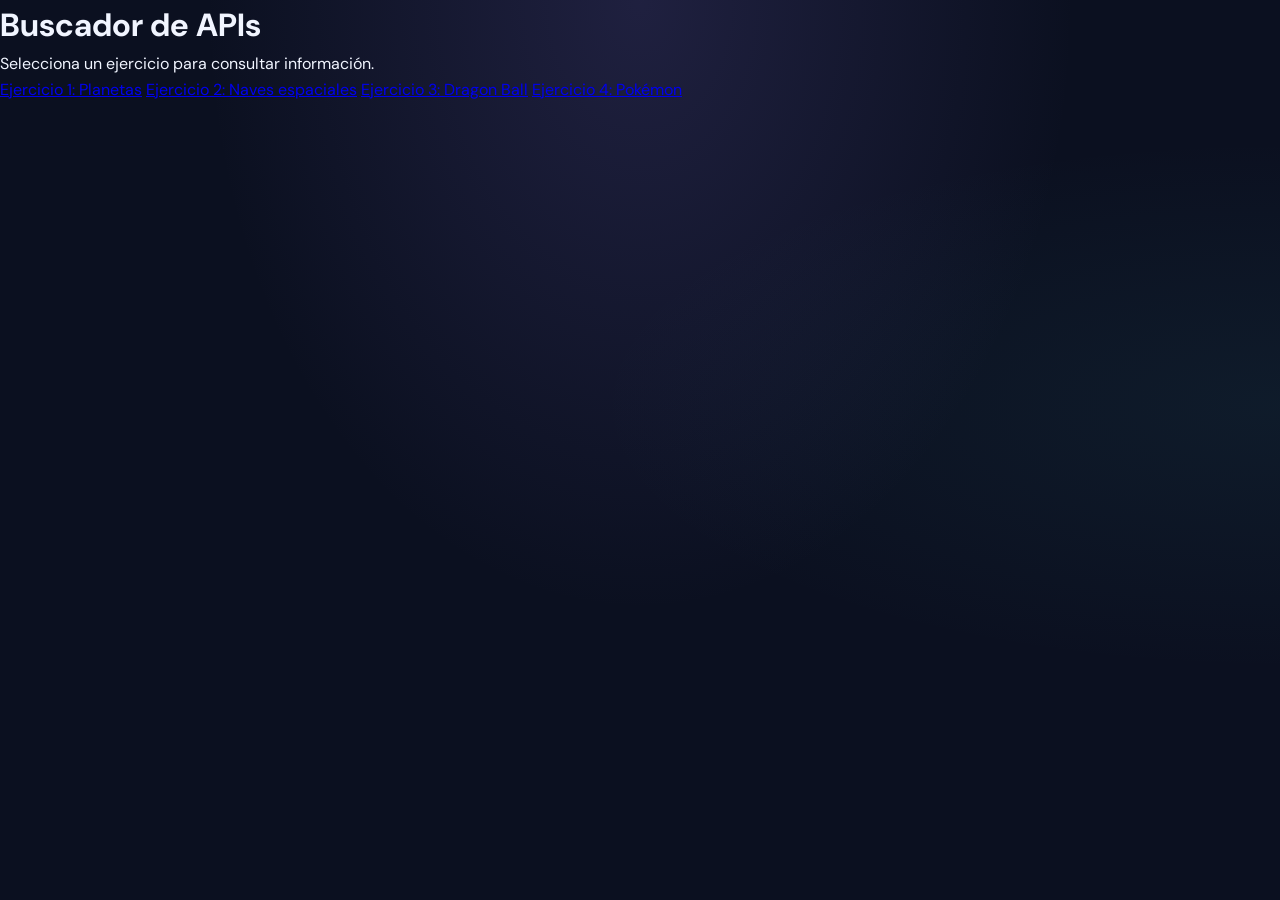
<file: index.html>
<!DOCTYPE html>
<html lang="es">
<head>
    <meta charset="UTF-8">
    <meta name="viewport" content="width=device-width, initial-scale=1.0">
    <title>Buscador de APIs</title>
    <link rel="stylesheet" href="styles.css">
</head>
<body>
    <header>
        <h1>Buscador de APIs</h1>
        <p>Selecciona un ejercicio para consultar información.</p>
    </header>

    <main>
        <nav>
            <a href="planetas.html">Ejercicio 1: Planetas</a>
            <a href="naves.html">Ejercicio 2: Naves espaciales</a>
            <a href="dragonball.html">Ejercicio 3: Dragon Ball</a>
            <a href="pokemon.html">Ejercicio 4: Pokémon</a>
        </nav>
    </main>
</body>
</html>
</file>
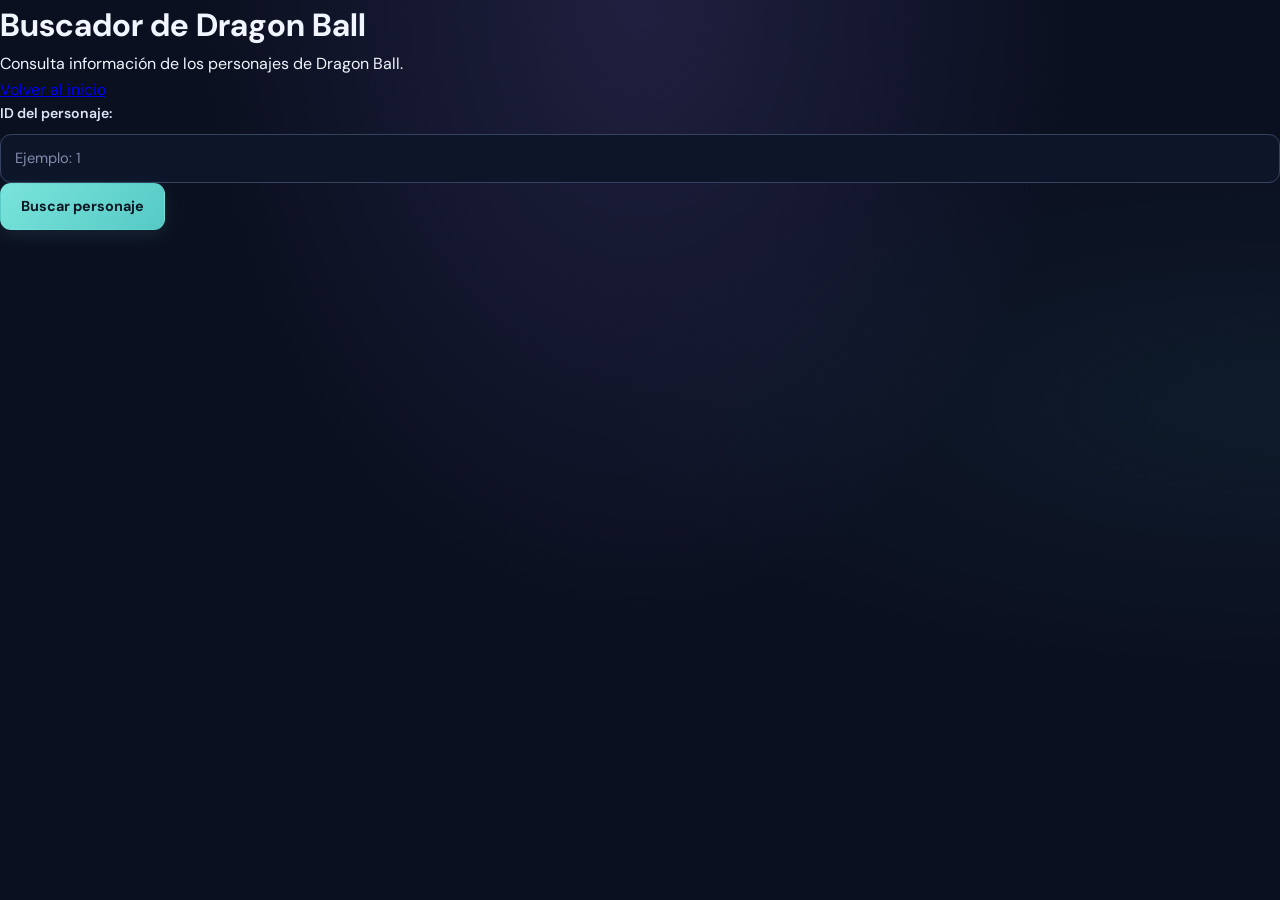
<file: dragonball.html>
<!DOCTYPE html>
<html lang="es">
<head>
    <meta charset="UTF-8">
    <meta name="viewport" content="width=device-width, initial-scale=1.0">
    <title>Buscar personajes de Dragon Ball</title>
    <link rel="stylesheet" href="styles.css">
    <script src="script.js" defer></script>
</head>
<body>
    <header>
        <h1>Buscador de Dragon Ball</h1>
        <p>Consulta información de los personajes de Dragon Ball.</p>
        <a href="index.html">Volver al inicio</a>
    </header>

    <main>
        <section>
            <form data-form="dragonball">
                <label for="dragonball-id">ID del personaje:</label>
                <input name="id" type="number" id="dragonball-id" min="1"
                       placeholder="Ejemplo: 1" required>
                <button type="submit">Buscar personaje</button>
            </form>

            <div id="dragonball-result" aria-live="polite"></div>
        </section>
    </main>
</body>
</html>
</file>
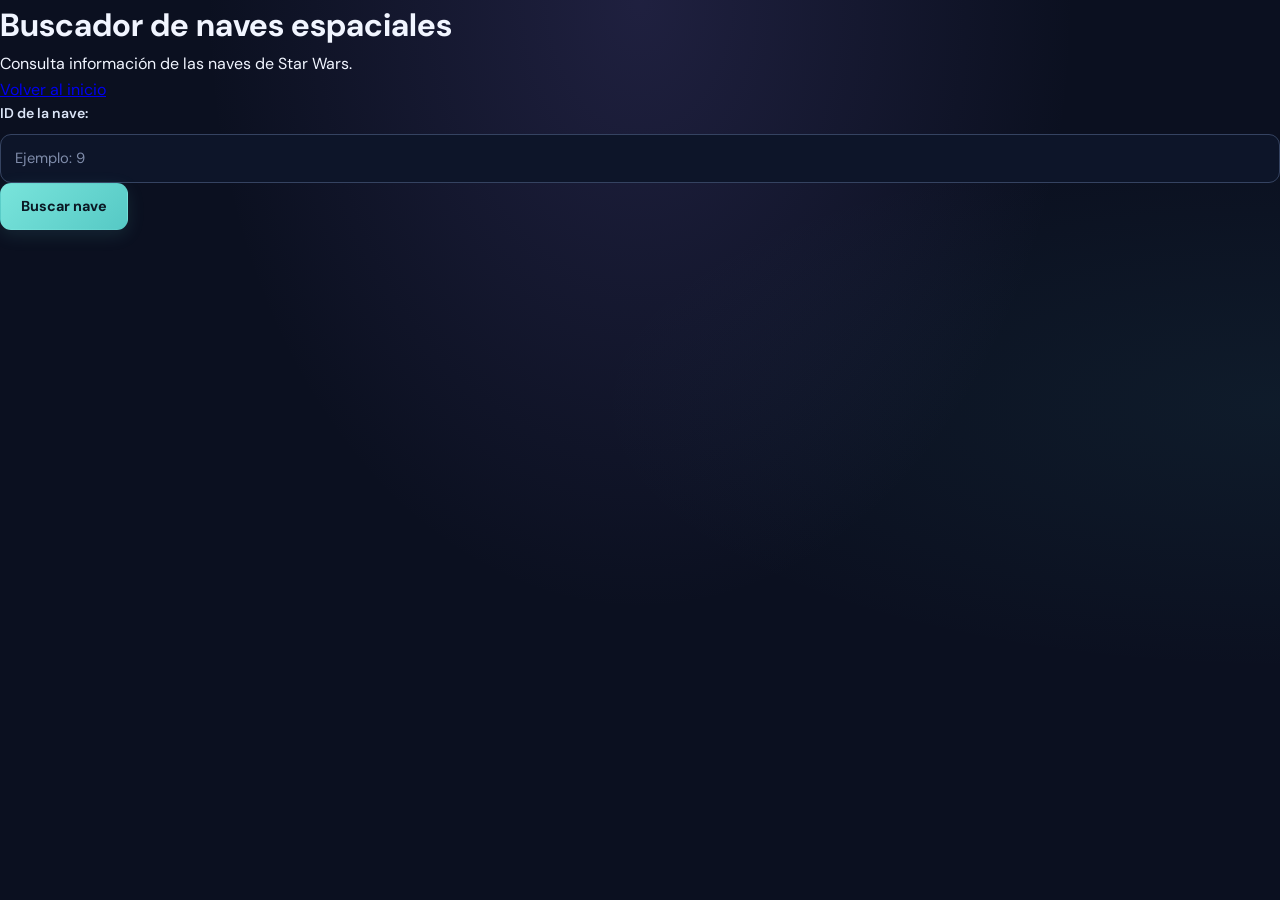
<file: naves.html>
<!DOCTYPE html>
<html lang="es">
<head>
    <meta charset="UTF-8">
    <meta name="viewport" content="width=device-width, initial-scale=1.0">
    <title>Buscar naves espaciales</title>
    <link rel="stylesheet" href="styles.css">
    <script src="script.js" defer></script>
</head>
<body>
    <header>
        <h1>Buscador de naves espaciales</h1>
        <p>Consulta información de las naves de Star Wars.</p>
        <a href="index.html">Volver al inicio</a>
    </header>

    <main>
        <section>
            <form data-form="starship">
                <label for="starship-id">ID de la nave:</label>
                <input name="id" type="number" id="starship-id" min="1"
                       placeholder="Ejemplo: 9" required>
                <button type="submit">Buscar nave</button>
            </form>

            <div id="starship-result" aria-live="polite"></div>
        </section>
    </main>
</body>
</html>
</file>
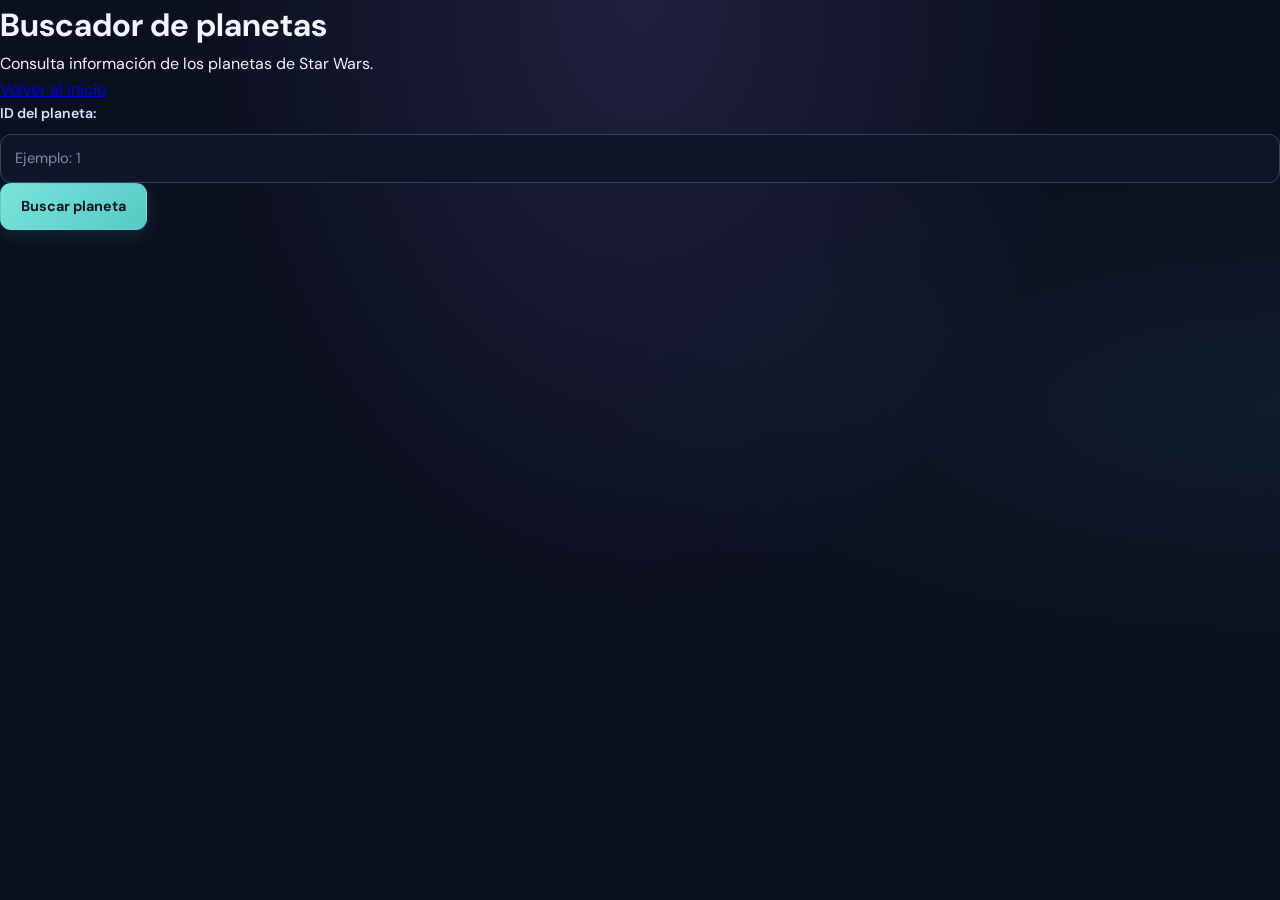
<file: planetas.html>
<!DOCTYPE html>
<html lang="es">
<head>
    <meta charset="UTF-8">
    <meta name="viewport" content="width=device-width, initial-scale=1.0">
    <title>Buscar planetas</title>
    <link rel="stylesheet" href="styles.css">
    <script src="script.js" defer></script>
</head>
<body>
    <header>
        <h1>Buscador de planetas</h1>
        <p>Consulta información de los planetas de Star Wars.</p>
        <a href="index.html">Volver al inicio</a>
    </header>

    <main>
        <section>
            <form data-form="planet">
                <label for="planet-id">ID del planeta:</label>
                <input name="id" type="number" id="planet-id" min="1"
                       placeholder="Ejemplo: 1" required>
                <button type="submit">Buscar planeta</button>
            </form>

            <div id="planet-result" aria-live="polite"></div>
        </section>
    </main>
</body>
</html>
</file>
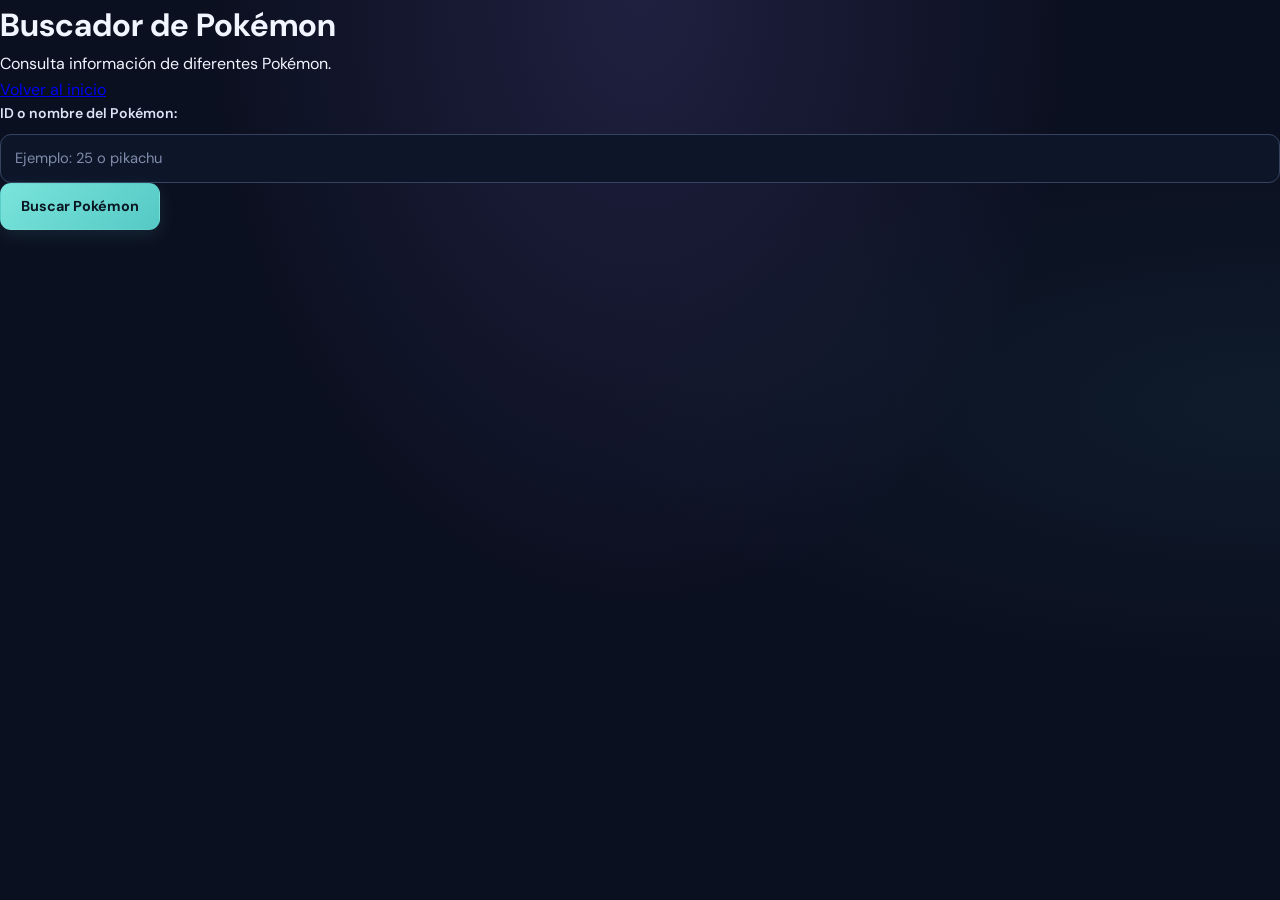
<file: pokemon.html>
<!DOCTYPE html>
<html lang="es">
<head>
    <meta charset="UTF-8">
    <meta name="viewport" content="width=device-width, initial-scale=1.0">
    <title>Buscar Pokémon</title>
    <link rel="stylesheet" href="styles.css">
    <script src="script.js" defer></script>
</head>
<body>
    <header>
        <h1>Buscador de Pokémon</h1>
        <p>Consulta información de diferentes Pokémon.</p>
        <a href="index.html">Volver al inicio</a>
    </header>

    <main>
        <section>
            <form data-form="pokemon">
                <label for="pokemon-id">ID o nombre del Pokémon:</label>
                <input name="id" type="text" id="pokemon-id"
                       placeholder="Ejemplo: 25 o pikachu" required>
                <button type="submit">Buscar Pokémon</button>
            </form>

            <div id="pokemon-result" aria-live="polite"></div>
        </section>
    </main>
</body>
</html>
</file>
<file: styles.css>
/* ==================================================
   1. FUENTES DE GOOGLE
   ================================================== */
@import url('https://fonts.googleapis.com/css2?family=DM+Sans:wght@400;500;600;700&family=Space+Grotesk:wght@400;500;600;700&display=swap');


/* ==================================================
   2. VARIABLES Y PALETA DE COLORES
   ================================================== */
:root {
    /* Fondos */
    --bg: #0B1020;
    --panel: #151D33;
    --panel-light: #1C2742;
    --input-bg: #0D1529;

    /* Textos */
    --text: #F1F5FF;
    --muted: #AAB6D3;

    /* Bordes */
    --line: #2A3653;
    --line-hover: #465779;

    /* Colores de las tarjetas */
    --blue: #9B8AFB;
    --cyan: #65D9D0;
    --pink: #F0B8D8;
    --gold: #F2CB83;
    --green: #8EDDB2;

    /* Estados */
    --danger: #FF9EAD;

    /* Acabados */
    --radius-sm: 10px;
    --radius-md: 16px;
    --radius-lg: 24px;

    --transition: 0.25s ease;
}


/* ==================================================
   3. REINICIO Y CONFIGURACIÓN GENERAL
   ================================================== */
* {
    box-sizing: border-box;
    margin: 0;
    padding: 0;
}

html {
    scroll-behavior: smooth;
}

body {
    min-height: 100vh;
    display: flex;
    flex-direction: column;

    background:
        radial-gradient(
            ellipse at 50% 0%,
            rgba(112, 97, 190, 0.20) 0%,
            transparent 48%
        ),
        radial-gradient(
            ellipse at 100% 45%,
            rgba(65, 177, 183, 0.07) 0%,
            transparent 38%
        ),
        var(--bg);

    color: var(--text);
    font-family: 'DM Sans', sans-serif;
    line-height: 1.6;

    -webkit-font-smoothing: antialiased;
}

button,
input {
    font: inherit;
}

button {
    -webkit-tap-highlight-color: transparent;
}

::selection {
    background: var(--cyan);
    color: #0B1020;
}


/* ==================================================
   4. ENCABEZADO PRINCIPAL
   ================================================== */
.hero {
    position: relative;
    overflow: hidden;
    text-align: center;
    padding: 76px 20px 55px;
}

.hero::before {
    content: "";
    position: absolute;
    width: 320px;
    height: 320px;
    top: -230px;
    left: 50%;

    transform: translateX(-50%);
    border-radius: 50%;

    background: var(--blue);
    opacity: 0.10;
    filter: blur(80px);

    pointer-events: none;
}

.eyebrow {
    position: relative;
    display: inline-block;

    color: var(--cyan);
    font-size: 0.75rem;
    font-weight: 700;
    letter-spacing: 0.22em;
    text-transform: uppercase;
}

.hero h1 {
    position: relative;

    margin: 14px 0 18px;

    font: 700 clamp(2.5rem, 7vw, 4.8rem) /
        1.12 'Space Grotesk', sans-serif;

    letter-spacing: -0.055em;
}

.hero h1 span {
    color: var(--cyan);
    text-shadow: 0 0 30px rgba(101, 217, 208, 0.18);
}

.hero > p:last-child {
    max-width: 590px;
    margin: 0 auto;

    color: var(--muted);
    font-size: 1rem;
    line-height: 1.8;
}


/* ==================================================
   5. CONTENEDOR Y SECCIÓN INTRODUCTORIA
   ================================================== */
.container {
    width: min(1120px, calc(100% - 40px));
    margin: 0 auto 70px;
    flex: 1;
}

.intro {
    margin-bottom: 28px;
}

.intro h2 {
    margin-bottom: 8px;

    font: 600 1.7rem 'Space Grotesk', sans-serif;
    letter-spacing: -0.035em;
}

.intro p {
    max-width: 680px;

    color: var(--muted);
    line-height: 1.8;
}


/* ==================================================
   6. DISTRIBUCIÓN DE LAS TARJETAS
   ================================================== */
.cards {
    display: grid;
    grid-template-columns: repeat(2, minmax(0, 1fr));
    align-items: stretch;
    gap: 24px;
}


/* ==================================================
   7. DISEÑO GENERAL DE LAS TARJETAS
   ================================================== */
.card {
    position: relative;
    min-width: 0;
    padding: 27px;

    background: linear-gradient(
        145deg,
        #19233C 0%,
        #121A2E 100%
    );

    border: 1px solid #2B3856;
    border-radius: var(--radius-lg);

    box-shadow:
        0 15px 40px rgba(0, 0, 0, 0.20),
        inset 0 1px 0 rgba(255, 255, 255, 0.025);

    transition:
        border-color var(--transition),
        transform var(--transition),
        box-shadow var(--transition);
}

.card:hover {
    border-color: var(--line-hover);
    transform: translateY(-4px);

    box-shadow:
        0 22px 45px rgba(0, 0, 0, 0.28),
        0 0 24px rgba(155, 138, 251, 0.045);
}


/* ==================================================
   8. COLORES INDIVIDUALES DE CADA TARJETA
   ================================================== */

/* Planetas de Star Wars */
.planet-card {
    border-top: 3px solid var(--blue);
}

/* Naves de Star Wars */
.ship-card {
    border-top: 3px solid var(--cyan);
}

/* Personajes de Dragon Ball */
.dragon-card {
    border-top: 3px solid var(--pink);
}

/* Pokémon */
.pokemon-card {
    border-top: 3px solid var(--gold);
}


/* ==================================================
   9. ENCABEZADOS, ICONOS Y NUMERACIÓN
   ================================================== */
.card-heading {
    display: flex;
    align-items: center;
    gap: 16px;
}

.emoji {
    display: grid;
    place-items: center;
    flex-shrink: 0;

    width: 60px;
    height: 60px;

    background: rgba(255, 255, 255, 0.045);
    border: 1px solid rgba(255, 255, 255, 0.07);
    border-radius: 18px;

    font-size: 2rem;

    transition: transform var(--transition);
}

.card:hover .emoji {
    transform: scale(1.06) rotate(-3deg);
}

.number {
    margin-bottom: 5px;

    color: var(--muted);
    font-size: 0.7rem;
    font-weight: 700;
    letter-spacing: 0.16em;
}

.card h2 {
    color: var(--text);

    font: 600 1.3rem 'Space Grotesk', sans-serif;
    letter-spacing: -0.025em;
}

.muted {
    margin: 19px 0 24px;

    color: var(--muted);
    font-size: 0.92rem;
    line-height: 1.75;
}


/* ==================================================
   10. ETIQUETAS Y CAMPOS DE BÚSQUEDA
   ================================================== */
label {
    display: block;
    margin-bottom: 9px;

    color: #DCE5F7;
    font-size: 0.88rem;
    font-weight: 600;
}

.search-row {
    display: flex;
    align-items: stretch;
    gap: 10px;
}

input {
    width: 100%;
    min-width: 0;
    min-height: 47px;
    padding: 12px 14px;

    background: var(--input-bg);
    color: var(--text);

    border: 1px solid #354361;
    border-radius: 11px;

    outline: none;
    font-size: 0.92rem;

    transition:
        border-color var(--transition),
        box-shadow var(--transition),
        background var(--transition);
}

input::placeholder {
    color: #7F8CAA;
}

input:hover {
    border-color: #536786;
}

input:focus {
    background: #111C33;
    border-color: var(--cyan);

    box-shadow: 0 0 0 4px rgba(101, 217, 208, 0.12);
}

input:focus-visible {
    outline: none;
}


/* ==================================================
   11. BOTONES DE BÚSQUEDA
   ================================================== */
button {
    flex-shrink: 0;
    min-height: 47px;
    padding: 0 20px;

    background: linear-gradient(
        135deg,
        #79E4DB,
        #56C9C5
    );

    color: #0B1824;

    border: 1px solid transparent;
    border-radius: 11px;

    font-size: 0.9rem;
    font-weight: 700;

    cursor: pointer;

    box-shadow: 0 5px 18px rgba(101, 217, 208, 0.12);

    transition:
        transform var(--transition),
        filter var(--transition),
        box-shadow var(--transition),
        background var(--transition);
}

button:hover {
    background: linear-gradient(
        135deg,
        #9AF0E8,
        #6DDDD6
    );

    transform: translateY(-2px);

    box-shadow: 0 8px 24px rgba(101, 217, 208, 0.22);
}

button:active {
    transform: translateY(0);
}

button:focus-visible {
    outline: 3px solid rgba(101, 217, 208, 0.55);
    outline-offset: 3px;
}

button:disabled {
    opacity: 0.55;
    cursor: wait;
    transform: none;
    box-shadow: none;
}


/* ==================================================
   12. ÁREA DE RESULTADOS
   ================================================== */
.result {
    min-height: 75px;
    margin-top: 22px;
}

.empty {
    padding: 18px;

    background: rgba(8, 16, 31, 0.38);
    border: 1px dashed #394B69;
    border-radius: 13px;

    color: var(--muted);
    font-size: 0.88rem;
    line-height: 1.7;
}


/* ==================================================
   13. MENSAJES DE CARGA Y ERROR
   ================================================== */
.status {
    padding: 15px 16px;

    border-radius: 13px;

    font-size: 0.9rem;
    line-height: 1.7;
    overflow-wrap: anywhere;
}

/* Mensaje de carga */
.loading {
    background: rgba(112, 97, 190, 0.15);
    border: 1px solid rgba(155, 138, 251, 0.30);

    color: #E1DEFF;
}

/* Mensaje de error */
.error {
    background: rgba(128, 43, 64, 0.22);
    border: 1px solid rgba(255, 158, 173, 0.35);

    color: #FFDCE4;
}


/* ==================================================
   14. LISTA DE DATOS OBTENIDOS DE LAS API
   ================================================== */
.data-list {
    display: grid;
    gap: 10px;
    margin: 0;
}

.data-item {
    display: grid;

    grid-template-columns:
        minmax(100px, 0.8fr)
        minmax(0, 1.2fr);

    gap: 14px;
    padding: 13px 14px;

    background: rgba(8, 16, 31, 0.48);
    border: 1px solid #283752;
    border-radius: 12px;

    overflow-wrap: anywhere;

    transition:
        background var(--transition),
        border-color var(--transition);
}

.data-item:hover {
    background: rgba(28, 39, 66, 0.75);
    border-color: #3B4F70;
}

.data-item dt {
    color: var(--muted);
    font-size: 0.84rem;
}

.data-item dd {
    margin: 0;

    color: #EDF3FF;
    font-size: 0.88rem;
    font-weight: 600;
}


/* ==================================================
   15. PERSONAJES DE DRAGON BALL
   ================================================== */
.character {
    display: grid;
    grid-template-columns: 120px minmax(0, 1fr);
    align-items: start;
    gap: 18px;
}

.character img {
    display: block;

    width: 120px;
    height: 150px;
    padding: 7px;

    object-fit: contain;

    background: radial-gradient(
        circle,
        rgba(240, 184, 216, 0.12),
        var(--input-bg) 70%
    );

    border: 1px solid var(--line);
    border-radius: 16px;
}

.character h3 {
    margin-bottom: 9px;

    color: var(--pink);
    font: 600 1.25rem 'Space Grotesk', sans-serif;

    overflow-wrap: anywhere;
}

.character p {
    color: #C3CDE1;
    font-size: 0.88rem;
    line-height: 1.8;

    overflow-wrap: anywhere;
}


/* ==================================================
   16. POKÉMON
   ================================================== */
.pokemon-view {
    text-align: center;
}

.pokemon-view img {
    display: block;

    width: 140px;
    height: 140px;
    margin: 0 auto 12px;
    padding: 10px;

    object-fit: contain;
    image-rendering: pixelated;

    background: radial-gradient(
        circle,
        rgba(242, 203, 131, 0.16),
        var(--input-bg) 72%
    );

    border: 1px solid var(--line);
    border-radius: 50%;

    transition: transform var(--transition);
}

.pokemon-view img:hover {
    transform: scale(1.07);
}

.pokemon-view h3 {
    margin: 10px 0 18px;

    color: var(--gold);
    font: 600 1.35rem 'Space Grotesk', sans-serif;

    text-transform: capitalize;
    overflow-wrap: anywhere;
}


/* ==================================================
   17. PIE DE PÁGINA
   ================================================== */
footer {
    margin-top: auto;
    padding: 25px 20px;

    background: rgba(8, 13, 26, 0.55);
    border-top: 1px solid #202C44;

    color: var(--muted);
    font-size: 0.83rem;
    text-align: center;
}


/* ==================================================
   18. ACCESIBILIDAD Y MOVIMIENTO REDUCIDO
   ================================================== */
@media (prefers-reduced-motion: reduce) {
    *,
    *::before,
    *::after {
        scroll-behavior: auto !important;
        animation-duration: 0.01ms !important;
        transition-duration: 0.01ms !important;
    }
}


/* ==================================================
   19. TABLETAS Y PANTALLAS MEDIANAS
   ================================================== */
@media (max-width: 900px) {
    .hero {
        padding-top: 60px;
    }

    .cards {
        gap: 18px;
    }

    .card {
        padding: 22px;
    }

    .data-item {
        grid-template-columns:
            minmax(85px, 0.8fr)
            minmax(0, 1.2fr);

        gap: 10px;
    }
}


/* ==================================================
   20. CELULARES
   ================================================== */
@media (max-width: 650px) {
    .hero {
        padding: 48px 20px 38px;
    }

    .hero h1 {
        font-size: clamp(2.3rem, 10vw, 3.4rem);
    }

    .hero > p:last-child {
        font-size: 0.93rem;
    }

    .container {
        width: calc(100% - 28px);
        margin-bottom: 40px;
    }

    .intro h2 {
        font-size: 1.45rem;
    }

    .cards {
        grid-template-columns: 1fr;
        gap: 18px;
    }

    .card {
        padding: 21px;
        border-radius: 20px;
    }

    .card:hover {
        transform: none;
    }

    .emoji {
        width: 54px;
        height: 54px;
        font-size: 1.8rem;
    }

    .card h2 {
        font-size: 1.2rem;
    }

    .muted {
        margin: 16px 0 21px;
    }

    .result {
        margin-top: 19px;
    }

    footer {
        padding: 22px 16px;
    }
}


/* ==================================================
   21. CELULARES PEQUEÑOS
   ================================================== */
@media (max-width: 390px) {
    .search-row {
        flex-direction: column;
    }

    .search-row button {
        width: 100%;
    }

    .character {
        grid-template-columns: 1fr;
    }

    .character img {
        width: 125px;
        height: 125px;
        margin: 0 auto;
    }

    .data-item {
        grid-template-columns: 1fr;
        gap: 4px;
    }

    .card {
        padding: 17px;
    }
}
</file>
